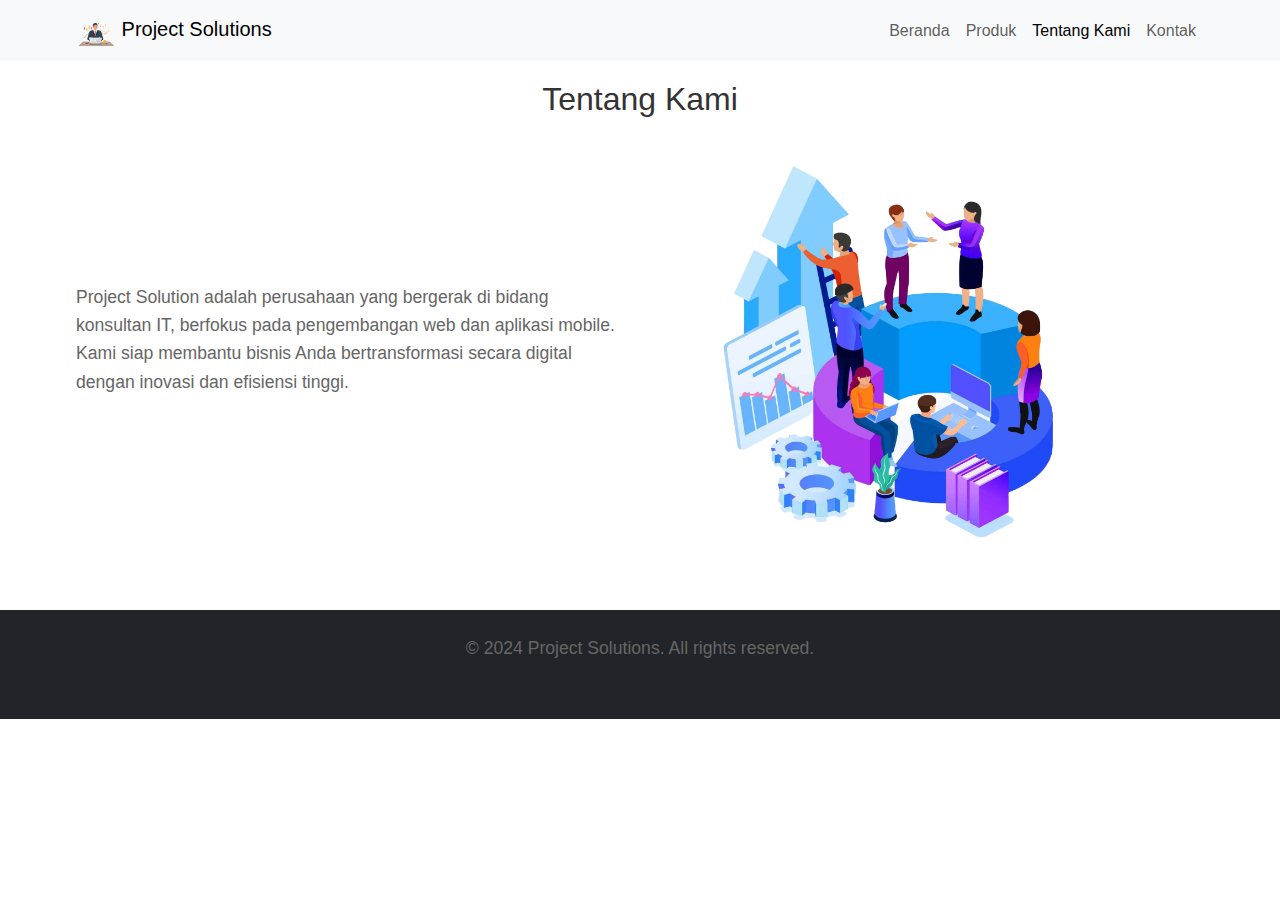
<file: about-us.html>
<!DOCTYPE html>
<html lang="id">
<head>
    <meta charset="UTF-8">
    <meta http-equiv="X-UA-Compatible" content="IE=edge">
    <meta name="viewport" content="width=device-width, initial-scale=1.0">
    <title>Tentang Kami - Project Solution</title>
    <link href="https://cdn.jsdelivr.net/npm/bootstrap@5.3.0-alpha1/dist/css/bootstrap.min.css" rel="stylesheet">
    <link rel="stylesheet" href="styles.css">
</head>
<body>

    <!-- Header dengan Navigasi -->
    <header>
        <nav class="navbar navbar-expand-lg navbar-light bg-light fixed-top">
            <div class="container">
                <a class="navbar-brand" href="index.html">
                    <img src="images/logo.png" alt="Project Solutions Logo" width="40" height="40" class="d-inline-block align-text-top">
                    Project Solutions
                </a>
                <button class="navbar-toggler" type="button" data-bs-toggle="collapse" data-bs-target="#navbarNav" aria-controls="navbarNav" aria-expanded="false" aria-label="Toggle navigation">
                    <span class="navbar-toggler-icon"></span>
                </button>
                <div class="collapse navbar-collapse" id="navbarNav">
                    <ul class="navbar-nav ms-auto">
                        <li class="nav-item">
                            <a class="nav-link" href="index.html">Beranda</a>
                        </li>
                        <li class="nav-item">
                            <a class="nav-link" href="product.html">Produk</a>
                        </li>
                        <li class="nav-item">
                            <a class="nav-link active" href="about-us.html">Tentang Kami</a>
                        </li>
                        <li class="nav-item">
                            <a class="nav-link" href="contact.html">Kontak</a>
                        </li>
                    </ul>
                </div>
            </div>
        </nav>    
    </header>

    <!-- Tentang Kami Section -->
    <section class="py-5 bg-white">
        <div class="container">
            <h2 class="text-center">Tentang Kami</h2>
            <div class="row align-items-center">
                <div class="col-md-6">
                    <p>Project Solution adalah perusahaan yang bergerak di bidang konsultan IT, berfokus pada pengembangan web dan aplikasi mobile. Kami siap membantu bisnis Anda bertransformasi secara digital dengan inovasi dan efisiensi tinggi.</p>
                </div>
                <div class="col-md-6">
                    <img src="images/about-us.png" alt="Tentang Kami" class="img-fluid">
                </div>
            </div>
        </div>
    </section>

    <!-- Footer -->
    <footer class="bg-dark text-light py-4">
        <div class="container text-center">
            <p>&copy; 2024 Project Solutions. All rights reserved.</p>
        </div>
    </footer>

    <!-- Bootstrap JS -->
    <script src="https://cdn.jsdelivr.net/npm/bootstrap@5.3.0-alpha1/dist/js/bootstrap.bundle.min.js"></script>

</body>
</html>
</file>
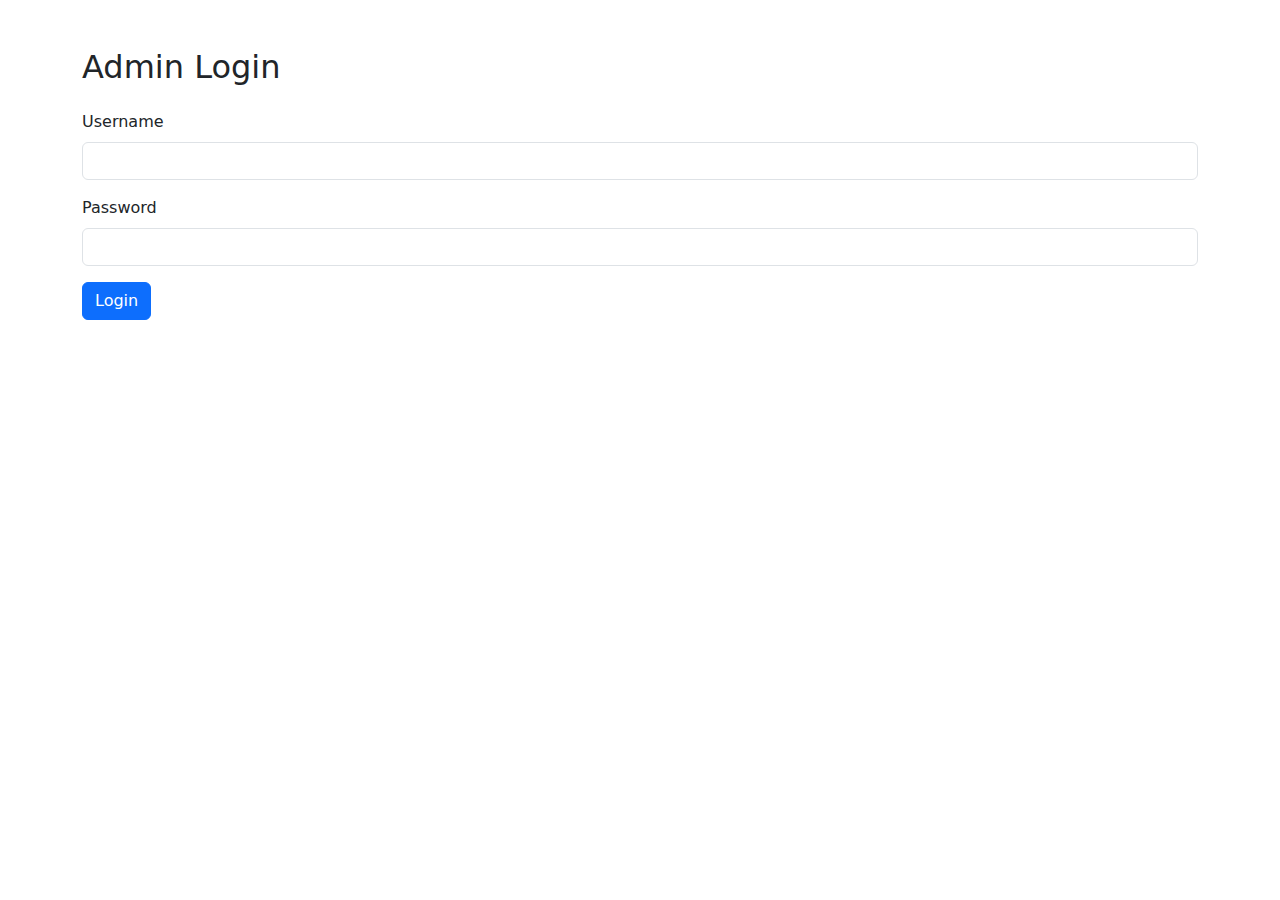
<file: admin-panel.html>
<!DOCTYPE html>
<html lang="id">
<head>
    <meta charset="UTF-8">
    <meta name="viewport" content="width=device-width, initial-scale=1.0">
    <title>Admin Panel - Project Solutions</title>
    <link href="https://cdn.jsdelivr.net/npm/bootstrap@5.3.0-alpha1/dist/css/bootstrap.min.css" rel="stylesheet">
</head>
<body>
    <div class="container mt-5">
        <div id="loginForm">
            <h2 class="mb-4">Admin Login</h2>
            <form id="adminLoginForm">
                <div class="mb-3">
                    <label for="username" class="form-label">Username</label>
                    <input type="text" class="form-control" id="username" required>
                </div>
                <div class="mb-3">
                    <label for="password" class="form-label">Password</label>
                    <input type="password" class="form-control" id="password" required>
                </div>
                <button type="submit" class="btn btn-primary">Login</button>
            </form>
        </div>

        <div id="adminContent" style="display: none;">
            <nav class="navbar navbar-expand-lg navbar-dark bg-primary mb-4">
                <div class="container-fluid">
                    <a class="navbar-brand" href="#">Project Solutions Admin</a>
                    <button class="navbar-toggler" type="button" data-bs-toggle="collapse" data-bs-target="#navbarNav" aria-controls="navbarNav" aria-expanded="false" aria-label="Toggle navigation">
                        <span class="navbar-toggler-icon"></span>
                    </button>
                    <div class="collapse navbar-collapse" id="navbarNav">
                        <ul class="navbar-nav">
                            <li class="nav-item">
                                <a class="nav-link active" href="#" data-bs-toggle="tab" data-bs-target="#services">Layanan</a>
                            </li>
                            <li class="nav-item">
                                <a class="nav-link" href="#" data-bs-toggle="tab" data-bs-target="#testimonials">Testimonial</a>
                            </li>
                            <li class="nav-item">
                                <a class="nav-link" href="#" data-bs-toggle="tab" data-bs-target="#about">Tentang Kami</a>
                            </li>
                        </ul>
                        <ul class="navbar-nav ms-auto">
                            <li class="nav-item">
                                <a class="nav-link" href="#" id="logoutButton">Logout</a>
                            </li>
                        </ul>
                    </div>
                </div>
            </nav>

            <div class="tab-content">
                <div class="tab-pane fade show active" id="services">
                    <h2>Kelola Layanan</h2>
                    <form id="serviceForm" class="mb-4">
                        <input type="hidden" id="serviceId">
                        <div class="mb-3">
                            <label for="serviceTitle" class="form-label">Judul Layanan</label>
                            <input type="text" class="form-control" id="serviceTitle" required>
                        </div>
                        <div class="mb-3">
                            <label for="serviceDescription" class="form-label">Deskripsi</label>
                            <textarea class="form-control" id="serviceDescription" rows="3" required></textarea>
                        </div>
                        <div class="mb-3">
                            <label for="serviceImage" class="form-label">URL Gambar</label>
                            <input type="text" class="form-control" id="serviceImage" required>
                        </div>
                        <button type="submit" class="btn btn-primary">Simpan Layanan</button>
                    </form>
                    <table class="table" id="servicesTable">
                        <thead>
                            <tr>
                                <th>Judul</th>
                                <th>Deskripsi</th>
                                <th>Aksi</th>
                            </tr>
                        </thead>
                        <tbody></tbody>
                    </table>
                </div>
                <div class="tab-pane fade" id="testimonials">
                    <h2>Kelola Testimonial</h2>
                    <form id="testimonialForm" class="mb-4">
                        <input type="hidden" id="testimonialId">
                        <div class="mb-3">
                            <label for="testimonialName" class="form-label">Nama</label>
                            <input type="text" class="form-control" id="testimonialName" required>
                        </div>
                        <div class="mb-3">
                            <label for="testimonialContent" class="form-label">Testimonial</label>
                            <textarea class="form-control" id="testimonialContent" rows="3" required></textarea>
                        </div>
                        <div class="mb-3">
                            <label for="testimonialImage" class="form-label">URL Gambar</label>
                            <input type="text" class="form-control" id="testimonialImage" required>
                        </div>
                        <button type="submit" class="btn btn-primary">Simpan Testimonial</button>
                    </form>
                    <table class="table" id="testimonialsTable">
                        <thead>
                            <tr>
                                <th>Nama</th>
                                <th>Testimonial</th>
                                <th>Aksi</th>
                            </tr>
                        </thead>
                        <tbody></tbody>
                    </table>
                </div>
                <div class="tab-pane fade" id="about">
                    <h2>Edit Tentang Kami</h2>
                    <form id="aboutForm" class="mb-4">
                        <div class="mb-3">
                            <label for="aboutContent" class="form-label">Konten Tentang Kami</label>
                            <textarea class="form-control" id="aboutContent" rows="5" required></textarea>
                        </div>
                        <button type="submit" class="btn btn-primary">Simpan Perubahan</button>
                    </form>
                </div>
            </div>
        </div>
    </div>

    <script src="https://cdn.jsdelivr.net/npm/bootstrap@5.3.0-alpha1/dist/js/bootstrap.bundle.min.js"></script>
    <script src="admin-panel.js"></script>
</body>
</html>
</file>
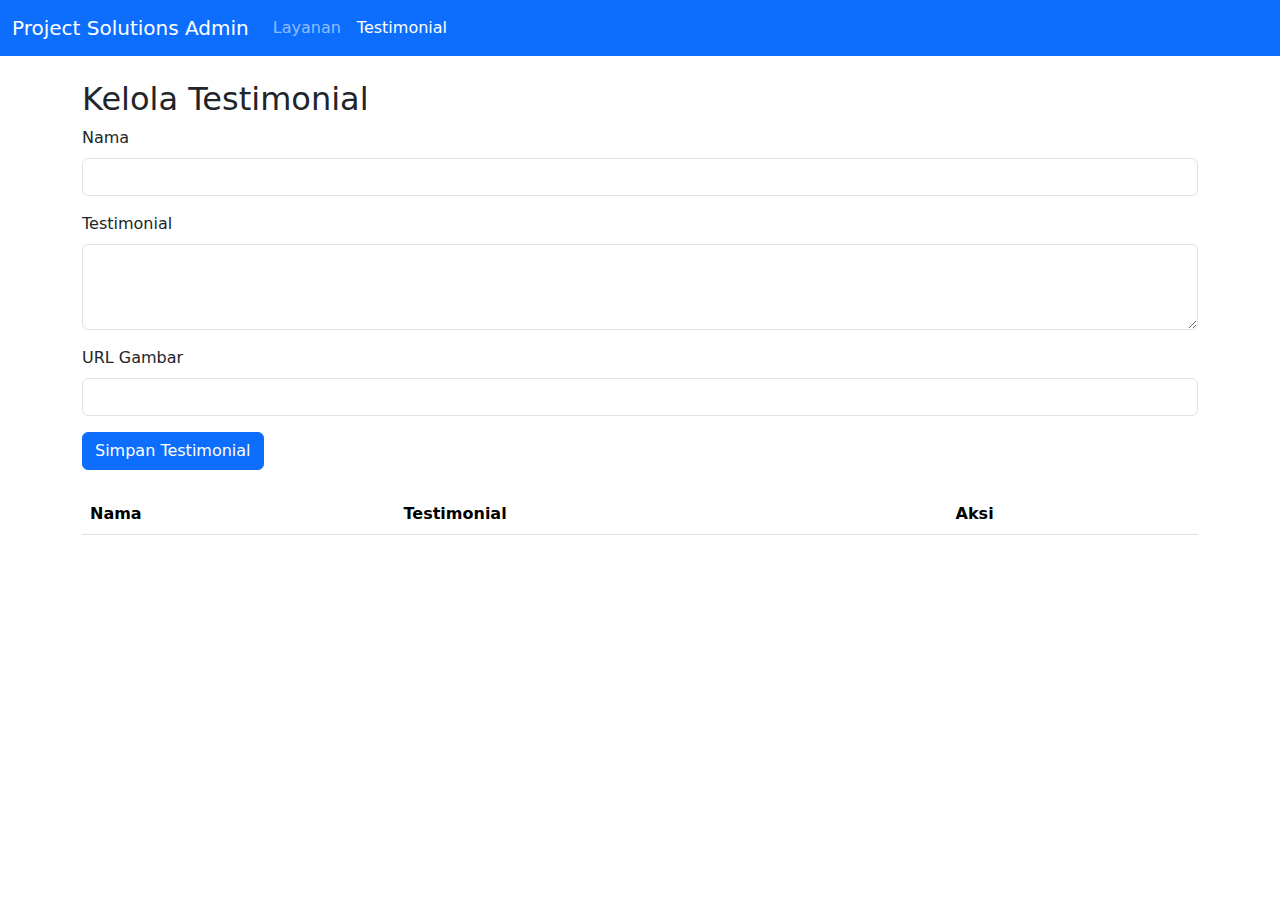
<file: admin-testimonial.html>
<!DOCTYPE html>
<html lang="id">
<head>
    <meta charset="UTF-8">
    <meta name="viewport" content="width=device-width, initial-scale=1.0">
    <title>Admin Testimonial - Project Solutions</title>
    <link href="https://cdn.jsdelivr.net/npm/bootstrap@5.3.0-alpha1/dist/css/bootstrap.min.css" rel="stylesheet">
</head>
<body>
    <nav class="navbar navbar-expand-lg navbar-dark bg-primary">
        <div class="container-fluid">
            <a class="navbar-brand" href="admin-panel.html">Project Solutions Admin</a>
            <button class="navbar-toggler" type="button" data-bs-toggle="collapse" data-bs-target="#navbarNav" aria-controls="navbarNav" aria-expanded="false" aria-label="Toggle navigation">
                <span class="navbar-toggler-icon"></span>
            </button>
            <div class="collapse navbar-collapse" id="navbarNav">
                <ul class="navbar-nav">
                    <li class="nav-item">
                        <a class="nav-link" href="admin-panel.html">Layanan</a>
                    </li>
                    <li class="nav-item">
                        <a class="nav-link active" href="admin-testimonials.html">Testimonial</a>
                    </li>
                </ul>
            </div>
        </div>
    </nav>

    <div class="container mt-4">
        <h2>Kelola Testimonial</h2>
        <form id="testimonialForm" class="mb-4">
            <input type="hidden" id="testimonialId">
            <div class="mb-3">
                <label for="testimonialName" class="form-label">Nama</label>
                <input type="text" class="form-control" id="testimonialName" required>
            </div>
            <div class="mb-3">
                <label for="testimonialContent" class="form-label">Testimonial</label>
                <textarea class="form-control" id="testimonialContent" rows="3" required></textarea>
            </div>
            <div class="mb-3">
                <label for="testimonialImage" class="form-label">URL Gambar</label>
                <input type="text" class="form-control" id="testimonialImage" required>
            </div>
            <button type="submit" class="btn btn-primary">Simpan Testimonial</button>
        </form>
        <table class="table" id="testimonialsTable">
            <thead>
                <tr>
                    <th>Nama</th>
                    <th>Testimonial</th>
                    <th>Aksi</th>
                </tr>
            </thead>
            <tbody></tbody>
        </table>
    </div>

    <script src="https://cdn.jsdelivr.net/npm/bootstrap@5.3.0-alpha1/dist/js/bootstrap.bundle.min.js"></script>
    <script src="admin-testimonials.js"></script>
</body>
</html>
</file>
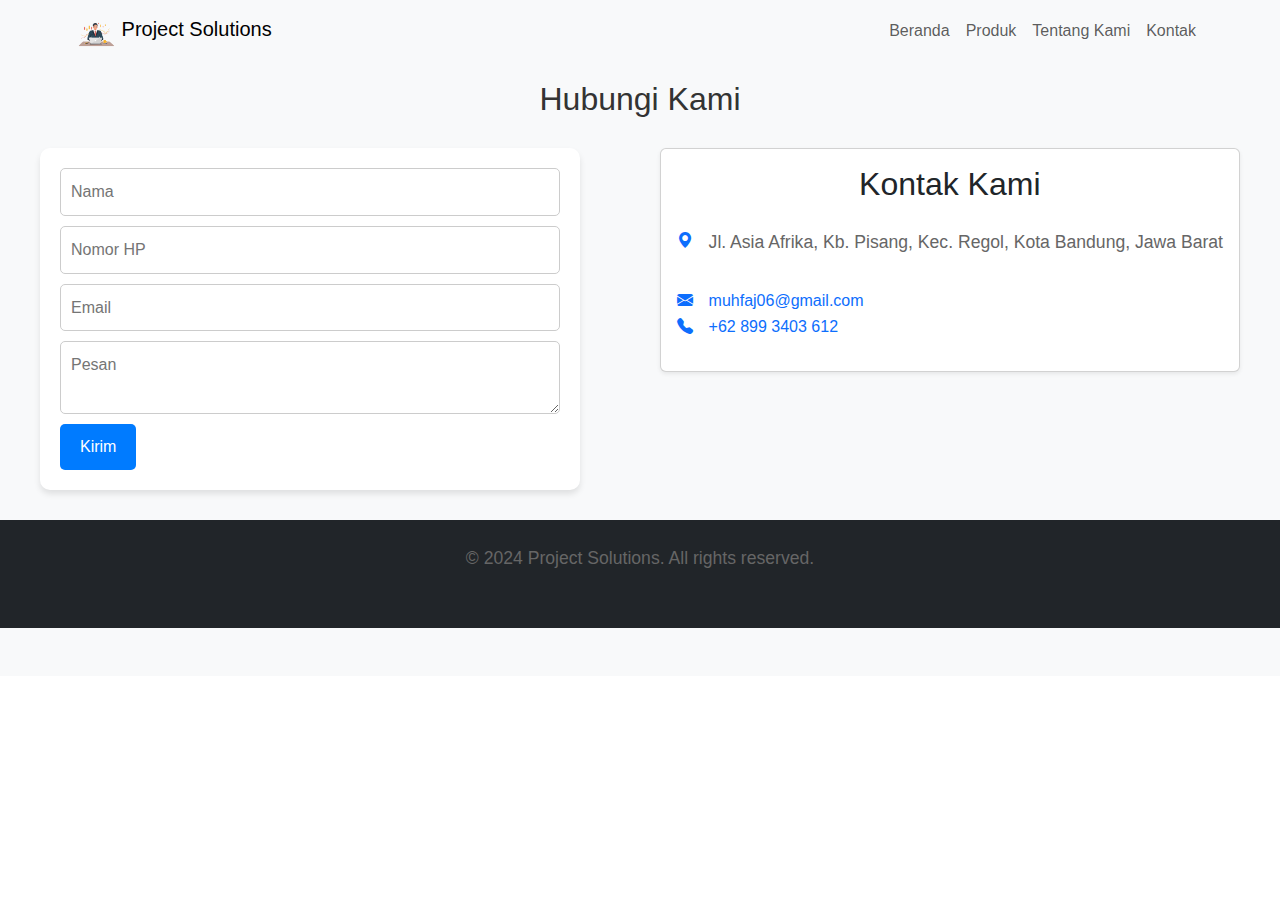
<file: contact.html>
<!DOCTYPE html>
<html lang="id">
<head>
    <meta charset="UTF-8">
    <meta http-equiv="X-UA-Compatible" content="IE=edge">
    <meta name="viewport" content="width=device-width, initial-scale=1.0">
    <title>Kontak - Project Solution</title>
    <link rel="stylesheet" href="https://cdn.jsdelivr.net/npm/bootstrap-icons@1.7.2/font/bootstrap-icons.css">
    <link href="https://cdn.jsdelivr.net/npm/bootstrap@5.3.0-alpha1/dist/css/bootstrap.min.css" rel="stylesheet">
    <link rel="stylesheet" href="styles.css">
    
</head>
<body>

    <!-- Header -->
    <header>
        <nav class="navbar navbar-expand-lg navbar-light bg-light fixed-top">
            <div class="container">
                <a class="navbar-brand" href="index.html">
                    <img src="images/logo.png" alt="Project Solutions Logo" width="40" height="40" class="d-inline-block align-text-top">
                    Project Solutions
                </a>
                <button class="navbar-toggler" type="button" data-bs-toggle="collapse" data-bs-target="#navbarNav" aria-controls="navbarNav" aria-expanded="false" aria-label="Toggle navigation">
                    <span class="navbar-toggler-icon"></span>
                </button>
                <div class="collapse navbar-collapse" id="navbarNav">
                    <ul class="navbar-nav ms-auto">
                        <li class="nav-item">
                            <a class="nav-link" href="index.html">Beranda</a>
                        </li>
                        <li class="nav-item">
                            <a class="nav-link" href="product.html">Produk</a>
                        </li>
                        <li class="nav-item">
                            <a class="nav-link" href="about-us.html">Tentang Kami</a>
                        </li>
                        <li class="nav-item">
                            <a class="nav-link" href="contact.html">Kontak</a>
                        </li>
                    </ul>
                </div>
            </div>
        </nav>    
    </header>

  <!-- START: Contact Us Section -->
  <section class="contact-us py-5 bg-light" id="contact">
    <h2>Hubungi Kami</h2>
    <div class="contact-container">
        <form class="contact-form" action="submit_form.php" method="POST">
            <input type="text" name="name" placeholder="Nama" required>
            <input type="tel" name="phone" placeholder="Nomor HP" required>
            <input type="email" name="email" placeholder="Email" required>
            <textarea name="message" placeholder="Pesan" required></textarea>
            <button id="submit" class="send-button">Kirim</button>
        </form>
            <div class="card shadow-sm h-100 bg-light-blue">
                <div class="card-body">
                    <h2 class="card-title mb-4 text-primary-dark">Kontak Kami</h2>
                    <ul class="list-unstyled">
                        <li>
                            <div class="d-flex">
                                <i class="bi bi-geo-alt-fill text-primary me-3"></i>
                                <p>Jl. Asia Afrika, Kb. Pisang, Kec. Regol, Kota Bandung, Jawa Barat</p>
                            </div>
                        </li>
                        <li>
                            <div class="d-flex">
                                <i class="bi bi-envelope-fill text-primary me-3"></i>
                                <a href="mailto:muhfaj06@gmail.com" class="text-decoration-none">muhfaj06@gmail.com</a>
                            </div>
                        </li>
                        <li>
                            <div class="d-flex">
                                <i class="bi bi-telephone-fill text-primary me-3"></i>
                                <a href="tel:+62899340361" class="text-decoration-none">+62 899 3403 612</a>
                            </div>
                        </li>
                    </ul>
                </div>
            </div>
        </div>
<!-- END: Contact Us Section -->

      <!-- START: Footer Section -->
      <footer class="bg-dark text-light py-4">
          <div class="container text-center">
              <p>&copy; 2024 Project Solutions. All rights reserved.</p>
          </div>
      </footer>
<!-- END: Footer Section -->

<script src="script.js"></script>
<script src="https://cdn.jsdelivr.net/npm/bootstrap@5.3.0-alpha1/dist/js/bootstrap.bundle.min.js"></script>
</body>
</html>
</file>
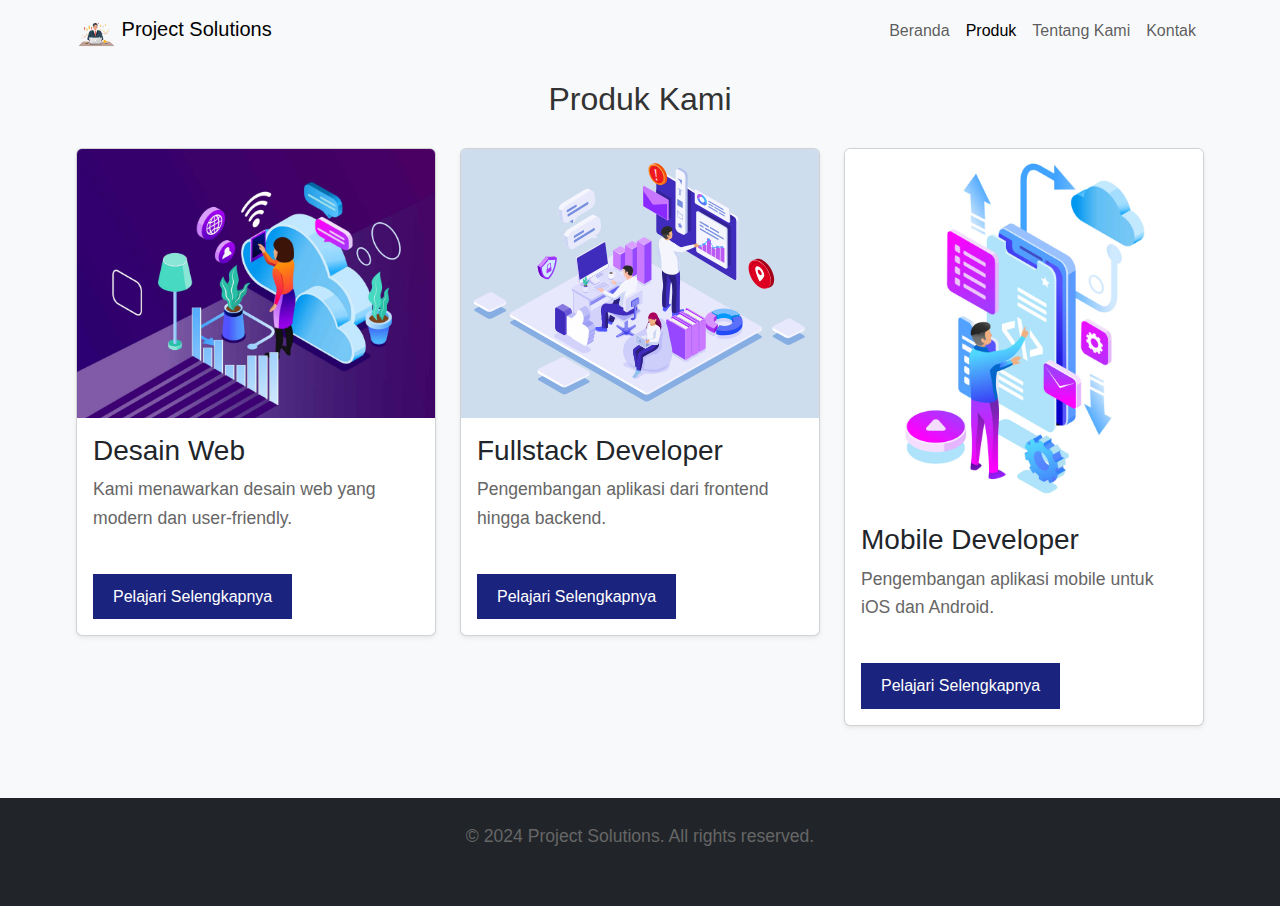
<file: product.html>
<!DOCTYPE html>
<html lang="id">
<head>
    <meta charset="UTF-8">
    <meta http-equiv="X-UA-Compatible" content="IE=edge">
    <meta name="viewport" content="width=device-width, initial-scale=1.0">
    <title>Produk - Project Solution</title>
    <link href="https://cdn.jsdelivr.net/npm/bootstrap@5.3.0-alpha1/dist/css/bootstrap.min.css" rel="stylesheet">
    <link rel="stylesheet" href="styles.css">
</head>
<body>

    <!-- Header dengan Navigasi -->
    <header>
        <nav class="navbar navbar-expand-lg navbar-light bg-light fixed-top">
            <div class="container">
                <a class="navbar-brand" href="index.html">
                    <img src="images/logo.png" alt="Project Solutions Logo" width="40" height="40" class="d-inline-block align-text-top">
                    Project Solutions
                </a>
                <button class="navbar-toggler" type="button" data-bs-toggle="collapse" data-bs-target="#navbarNav" aria-controls="navbarNav" aria-expanded="false" aria-label="Toggle navigation">
                    <span class="navbar-toggler-icon"></span>
                </button>
                <div class="collapse navbar-collapse" id="navbarNav">
                    <ul class="navbar-nav ms-auto">
                        <li class="nav-item">
                            <a class="nav-link" href="index.html">Beranda</a>
                        </li>
                        <li class="nav-item">
                            <a class="nav-link active" href="product.html">Produk</a>
                        </li>
                        <li class="nav-item">
                            <a class="nav-link" href="about-us.html">Tentang Kami</a>
                        </li>
                        <li class="nav-item">
                            <a class="nav-link" href="contact.html">Kontak</a>
                        </li>
                    </ul>
                </div>
            </div>
        </nav>    
    </header>

    <!-- Produk Section -->
    <section class="py-5 bg-light">
        <div class="container">
            <h2 class="text-center">Produk Kami</h2>
            <div class="row">
                <div class="col-md-4">
                    <div class="card mb-4 shadow-sm">
                        <img src="images/web-design.jpg" alt="Desain Web" class="card-img-top">
                        <div class="card-body">
                            <h3 class="card-title">Desain Web</h3>
                            <p class="card-text">Kami menawarkan desain web yang modern dan user-friendly.</p>
                            <a href="desain-web.html">
                                <button class="read-more">Pelajari Selengkapnya</button>
                            </a> <!-- Pastikan menutup tag <a> -->
                        </div>
                    </div>
                </div>
                <div class="col-md-4">
                    <div class="card mb-4 shadow-sm">
                        <img src="images/fullstack.svg" alt="Fullstack Developer" class="card-img-top">
                        <div class="card-body">
                            <h3 class="card-title">Fullstack Developer</h3>
                            <p class="card-text">Pengembangan aplikasi dari frontend hingga backend.</p>
                            <a href="fullstack-developer.html">
                                <button class="read-more">Pelajari Selengkapnya</button>
                            </a> <!-- Pastikan menutup tag <a> -->
                        </div>
                    </div>
                </div>
                <div class="col-md-4">
                    <div class="card mb-4 shadow-sm">
                        <img src="images/mobile-developer.jpg" alt="Mobile Developer" class="card-img-top">
                        <div class="card-body">
                            <h3 class="card-title">Mobile Developer</h3>
                            <p class="card-text">Pengembangan aplikasi mobile untuk iOS dan Android.</p>
                            <a href="mobile-developer.html">
                                <button class="read-more">Pelajari Selengkapnya</button>
                            </a> <!-- Pastikan menutup tag <a> -->
                        </div>
                    </div>
                </div>
            </div>            
        </div>
    </section>

    <!-- Footer -->
    <footer class="bg-dark text-light py-4">
        <div class="container text-center">
            <p>&copy; 2024 Project Solutions. All rights reserved.</p>
        </div>
    </footer>

    <!-- Bootstrap JS -->
    <script src="https://cdn.jsdelivr.net/npm/bootstrap@5.3.0-alpha1/dist/js/bootstrap.bundle.min.js"></script>

</body>
</html>
</file>
<file: styles.css>
* {
    margin: 0;
    padding: 0;
    box-sizing: border-box;
}

body {
    font-family: Arial, sans-serif;
    line-height: 1.6;
    color: #333;
}


.layout_padding-top {
    padding-top: 90px;
  }
  
.container {
    width: 90%;
    max-width: 1200px;
    margin: 0 auto;
}

/* Header styles */
header {
    background-color: #fff;
    padding: 1rem 0;
    box-shadow: 0 2px 4px rgba(0, 0, 0, 0.1);
}

nav {
    display: flex;
    justify-content: space-between;
    align-items: center;
}

.logo {
    font-size: 1.5rem;
    font-weight: bold;
    color: #1a237e;
}

.nav-links {
    list-style: none;
    display: flex;
}

.nav-links li {
    margin-left: 2rem;
}

.nav-links a {
    text-decoration: none;
    color: #333;
    transition: color 0.3s ease;
}

.nav-links a:hover {
    color: #3f51b5;
}

/* Button styles */
.btn {
    background-color: #1a237e;
    color: #fff;
    padding: 0.5rem 1rem;
    border: none;
    border-radius: 4px;
    cursor: pointer;
    transition: background-color 0.3s ease, transform 0.1s ease;
    font-size: 1rem;
}

.btn:hover {
    background-color: #0d47a1;
    transform: translateY(-2px);
}

.btn:active {
    transform: translateY(0);
}

/* Hero section styles */
.hero {
    display: flex;
    align-items: center;
    padding: 4rem 0;
}

.hero-content {
    flex: 1;
    padding-right: 2rem;
}

.hero-image {
    flex: 1;
}

h1 {
    font-size: 2.5rem;
    color: #1a237e;
    margin-bottom: 1rem;
    line-height: 1.2;
}

p {
    color: #666;
    margin-bottom: 2rem;
    font-size: 1.1rem;
}

.cta-buttons {
    display: flex;
    gap: 1rem;
}

.btn-primary {
    background-color: #3f51b5;
}

.btn-primary:hover {
    background-color: #303f9f;
}

.btn-secondary {
    background-color: #fff;
    color: #3f51b5;
    border: 2px solid #3f51b5;
}

.btn-secondary:hover {
    background-color: #e8eaf6;
}

img {
    max-width: 100%;
    height: auto;
        border: none;
        background: none;

}

/* Responsive design */
@media (max-width: 768px) {
    .hero {
        flex-direction: column;
        text-align: center;
    }

    .hero-content {
        padding-right: 0;
        margin-bottom: 2rem;
    }

    .cta-buttons {
        justify-content: center;
    }

    h1 {
        font-size: 2rem;
    }

    .nav-links {
        display: none;
    }
}

body {
    font-family: Arial, sans-serif;
    margin: 0;
    padding: 0;
    box-sizing: border-box;
}

section {
    padding: 50px 0;
}

h2 {
    text-align: center;
    margin-bottom: 30px;
}

.latest-blog {
    background-color: #f8f8f8;
}

.blog-container {
    display: flex;
    justify-content: space-around;
    flex-wrap: wrap;
    max-width: 1200px;
    margin: 0 auto;
}

.blog-post {
    width: 30%;
    background-color: #fff;
    box-shadow: 0 0 10px rgba(0, 0, 0, 0.1);
    margin-bottom: 20px;
    padding: 20px;
}

.blog-post img {
    width: 100%;
    height: auto;
}

.blog-post h3 {
    margin: 10px 0;
}

.read-more {
    background-color: #1a237e;
    color: white;
    border: none;
    padding: 10px 20px;
    text-align: center;
    text-decoration: none;
    display: inline-block;
    font-size: 16px;
    margin-top: 10px;
    cursor: pointer;
}

.testimonial {
    max-width: 800px;
    margin: 0 auto;
    padding: 50px 20px;
    text-align: center;
}

h2 {
    margin-bottom: 30px;
    color: #333;
}

.testimonial-slider {
    position: relative;
    overflow: hidden;
}

.testimonial-container {
    display: flex;
    transition: transform 0.5s ease;
}

.testimonial-item {
    flex: 0 0 100%;
    padding: 20px;
}

.testimonial-box {
    background-color: #ffffff;
    border-radius: 10px;
    box-shadow: 0 4px 6px rgba(0, 0, 0, 0.1);
    padding: 30px;
    display: flex;
    align-items: center;
    text-align: left;
}

.testimonial-image {
    width: 100px;
    height: 100px;
    border-radius: 50%;
    margin-right: 20px;
    object-fit: cover;
}

.testimonial-content {
    flex: 1;
}

.testimonial-content h3 {
    margin-top: 0;
    color: #333;
}

.testimonial-content p {
    color: #666;
    line-height: 1.6;
}

.testimonial-nav {
    margin-top: 20px;
}

.nav-button {
    background-color: #4CAF50;
    color: white;
    border: none;
    padding: 10px 15px;
    margin: 0 5px;
    cursor: pointer;
    font-size: 16px;
    border-radius: 5px;
    transition: background-color 0.3s ease;
}

.nav-button:hover {
    background-color: #45a049;
}

@media (max-width: 600px) {
    .testimonial-box {
        flex-direction: column;
        text-align: center;
    }

    .testimonial-image {
        margin-right: 0;
        margin-bottom: 20px;
    }

    .testimonial-content {
        text-align: center;
    }
}

.nav-button {
    background-color: #1a237e;
    color: white;
    border: none;
    padding: 10px 15px;
    margin: 0 5px;
    cursor: pointer;
}

.contact-us {
    background-color: #f8f8f8;
}

.contact-container {
    display: flex;
    justify-content: space-between;
    max-width: 1200px;
    margin: 0 auto;
}

.contact-form {
    width: 45%;
    display: flex;
    flex-direction: column;
}

.contact-form input,
.contact-form textarea {
    margin-bottom: 15px;
    padding: 10px;
    border: 1px solid #ffffff;
}

.send-button {
    background-color: #1a237e;
    color: white;
    border: none;
    padding: 10px 20px;
    text-align: center;
    text-decoration: none;
    display: inline-block;
    font-size: 16px;
    cursor: pointer;
    align-self: flex-start;
}

.map-container {
    width: 50%;
}

.map-container iframe {
    width: 100%;
    height: 100%;
}

@media (max-width: 768px) {
    .blog-post {
        width: 100%;
    }

    .contact-container {
        flex-direction: column;
    }

    .contact-form,
    .map-container {
        width: 100%;
    }

    .map-container {
        margin-top: 20px;
        height: 300px;
    }
}

/* Product Section */
.product-item {
    background-color: #fff;
    padding: 20px;
    text-align: center;
    margin-bottom: 20px;
    border-radius: 10px;
    box-shadow: 0 4px 6px rgba(0, 0, 0, 0.1);
}

.product-item img {
    max-width: 100%;
    height: auto;
    margin-bottom: 15px;
}

.product-item h3 {
    margin-bottom: 10px;
    color: #007BFF;
}

.product-item p {
    color: #555;
}

/* Contact Form */
.contact-form {
    background-color: #fff;
    padding: 20px;
    border-radius: 10px;
    box-shadow: 0 4px 6px rgba(0, 0, 0, 0.1);
    margin-bottom: 30px;
}

.contact-form input,
.contact-form textarea {
    width: 100%;
    padding: 10px;
    margin-bottom: 10px;
    border: 1px solid #ccc;
    border-radius: 5px;
}

.contact-form button {
    background-color: #007BFF;
    color: #fff;
    padding: 10px 20px;
    border: none;
    border-radius: 5px;
    cursor: pointer;
}

.contact-form button:hover {
    background-color: #0056b3;
}

/* Map Container */
.map-container iframe {
    width: 100%;
    height: 300px;
    border: none;
    border-radius: 10px;
    box-shadow: 0 4px 6px rgba(0, 0, 0, 0.1);
}

/* WhatsApp Button Styles */
.btn-success {
    background-color: #25D366;
    border-color: #25D366;
    transition: all 0.3s ease;
}

.btn-success:hover {
    background-color: #128C7E;
    border-color: #128C7E;
    transform: translateY(-2px);
    box-shadow: 0 4px 8px rgba(0,0,0,.1);
}

.contact-info {
    background-color: white;
    padding: 25px; /* Memberi ruang lebih pada padding */
    border-radius: 10px;
    box-shadow: 0 3px 6px rgba(0, 0, 0, 0.1); /* Membuat bayangan lebih halus */
    font-family: inherit;
    color: #333;
}

.contact-info h3 {
    color: #333;
    margin-bottom: 20px;
    font-size: 24px; /* Perbesar ukuran heading */
    font-weight: 600; /* Tebalkan sedikit untuk heading */
}

.contact-info p {
    font-size: 16px; /* Perbesar ukuran teks untuk kenyamanan */
    color: #555;
    line-height: 1.8;
    display: flex;
    align-items: center;
    margin-bottom: 15px; /* Tambahkan jarak antar baris */
}

.contact-info a {
    color: #007BFF;
    text-decoration: none;
    font-size: 16px; /* Sesuaikan ukuran font link */
}

.contact-info i {
    margin-right: 12px; /* Memberi sedikit jarak antara ikon dan teks */
    color: #007BFF;
    font-size: 18px; /* Ukuran ikon sedikit diperbesar agar proporsional */
}

.contact-info i.fa-map-marker-alt {
    color: red;
}

.contact-info i.fa-envelope {
    color: #007BFF;
}

.contact-info i.fa-phone-alt {
    color: green;
}


/* Footer Styles */
footer {
    background-color: #2c3e50;
    color: #ecf0f1;
}

/* Responsive Styles */
@media (max-width: 768px) {
    main {
        padding-top: 60px;
    }

    h1 {
        font-size: 2rem;
    }

    .col-md-6 {
        margin-bottom: 30px;
    }
}

/* Additional Custom Styles */
.service-list {
    background-color: #f8f9fa;
    padding: 20px;
    border-radius: 8px;
    margin-bottom: 20px;
}

.service-list h2 {
    color: #007bff;
    margin-bottom: 15px;
}

.highlight {
    font-weight: bold;
    color: #007bff;
}

.cta-section {
    background-color: #e9ecef;
    padding: 40px 0;
    text-align: center;
    margin-top: 40px;
}

.cta-section h2 {
    margin-bottom: 20px;
}

/* Animation for WhatsApp button */
@keyframes pulse {
    0% {
        transform: scale(1);
    }
    50% {
        transform: scale(1.05);
    }
    100% {
        transform: scale(1);
    }
}

.btn-success:hover {
    animation: pulse 1s infinite;
}


/* Footer */
footer {
    background-color: #007BFF;
    color: #fff;
    text-align: center;
    padding: 15px 0;
    position: relative;
    bottom: 0;
    width: 100%;
}
</file>
